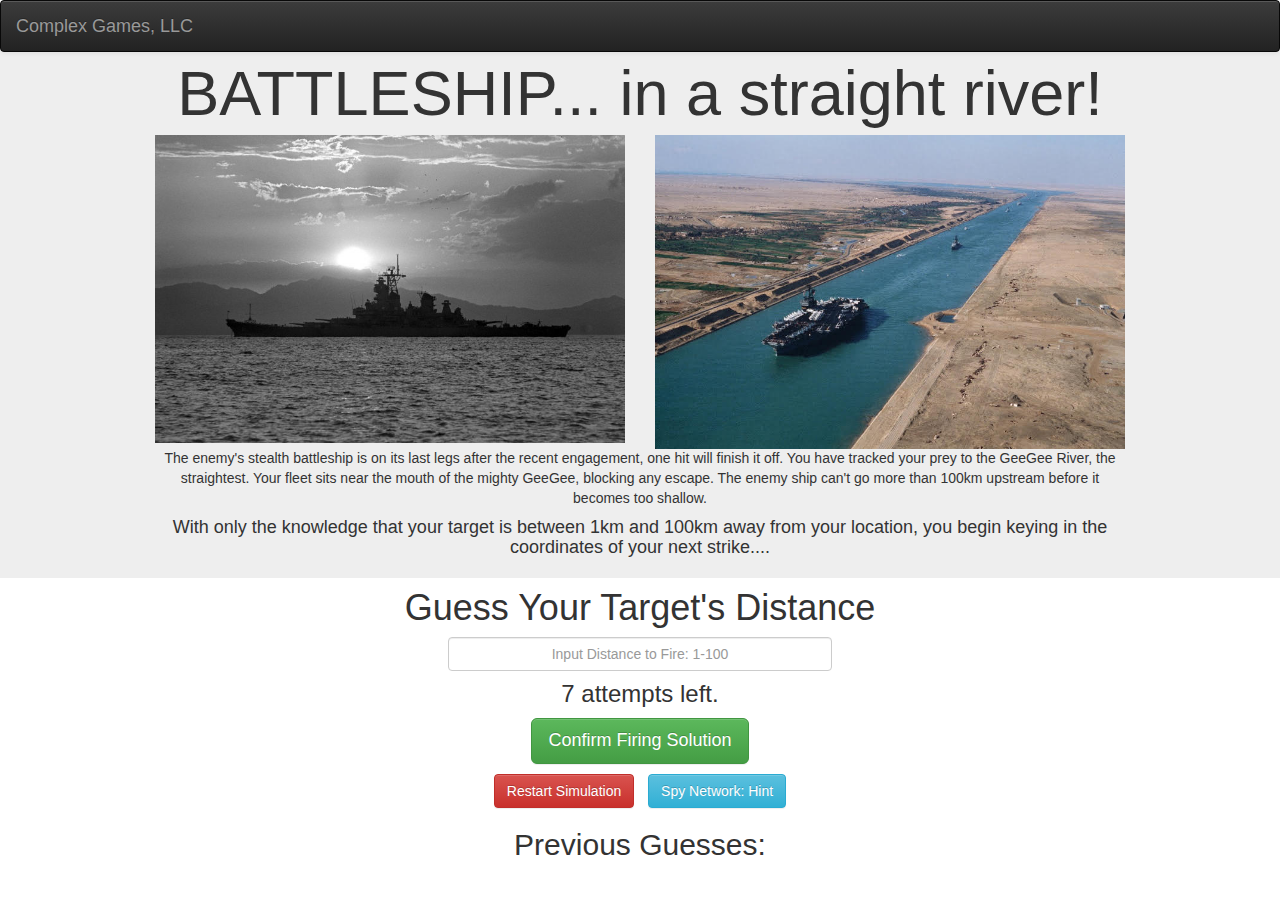
<file: index.html>
<!DOCTYPE html>
<html>

<head>
    <link href="css/bootstrap.min.css" rel="stylesheet" media="screen">
    <link href="css/bootstrap-theme.min.css" rel="stylesheet" media="screen">
    <link href="css/my-styles.css" rel="stylesheet" media="screen">
    <title>Straight River Battleship</title>
</head>

<body>
    <div class="navbar navbar-inverse">
        <a id="fakeCoName" class="navbar-brand text-muted" href="#">Complex Games, LLC</a>
    </div>
    <div class="jumbotron">
        <div class="container">
            <h1>BATTLESHIP... in a straight river!</h1>
        </div>
        <div class="container">
            <div class="row">
                <div class="col-xs-6">
                    <img class="img-responsive" src="img/BWbattleship.jpg">
                </div>
                <div class="col-xs-6">
                    <img class="img-responsive" src="img/StraightRiver.jpg">
                </div>
            </div>
            <p>The enemy's stealth battleship is on its last legs after the recent engagement, one hit will finish it off. You have tracked your prey to the GeeGee River, the straightest. Your fleet sits near the mouth of the mighty GeeGee, blocking any escape. The enemy ship can't go more than 100km upstream before it becomes too shallow.</p>
            <h4>With only the knowledge that your target is between 1km and 100km away from your location, you begin keying in the coordinates of your next strike....</h4>
        </div>
    </div>
    <h1>Guess Your Target's Distance</h1>
    <div>
        <input id="playersGuess" placeholder="Input Distance to Fire: 1-100" class="form-control input" />
        <div id="messages">
            <h3 id="status"></h3>
            <h3 id="attemptsRem"></h3>
        </div>
        <button id="submitGuess" class="btn btn-lg btn-success">Confirm Firing Solution</button>
    </div>
    <div id='buttons'>
        <button class="btn btn-md btn-danger" id="restartSim">Restart Simulation</button>
        <button class="btn btn-md btn-info" id="hint">Spy Network: Hint</button>
    </div>
    <script src="https://ajax.googleapis.com/ajax/libs/jquery/1.11.0/jquery.min.js"></script>
    <script src="http://netdna.bootstrapcdn.com/bootstrap/3.1.1/js/bootstrap.min.js"></script>
    <script src="guessingGame.js"></script>
</body>

</html>
</file>
<file: css/my-styles.css>
body {
    text-align: center;
}

.container {
    max-width: 1000px;
}

.jumbotron {
    text-align: center;
    margin-top: -40px;
    padding-bottom: 10px;
    padding-top: 10px;
    margin-bottom: -10px;
}

p {
    font-size: 14px;
}

input {
    margin: auto;
    margin-bottom: 10px;
    max-width: 30%;
    text-align: center;
}

button {
    margin: 10px 5px 10px 5px;
}

h3 {
    display: inline;
}

h5 {
    display: inline;
}
</file>
